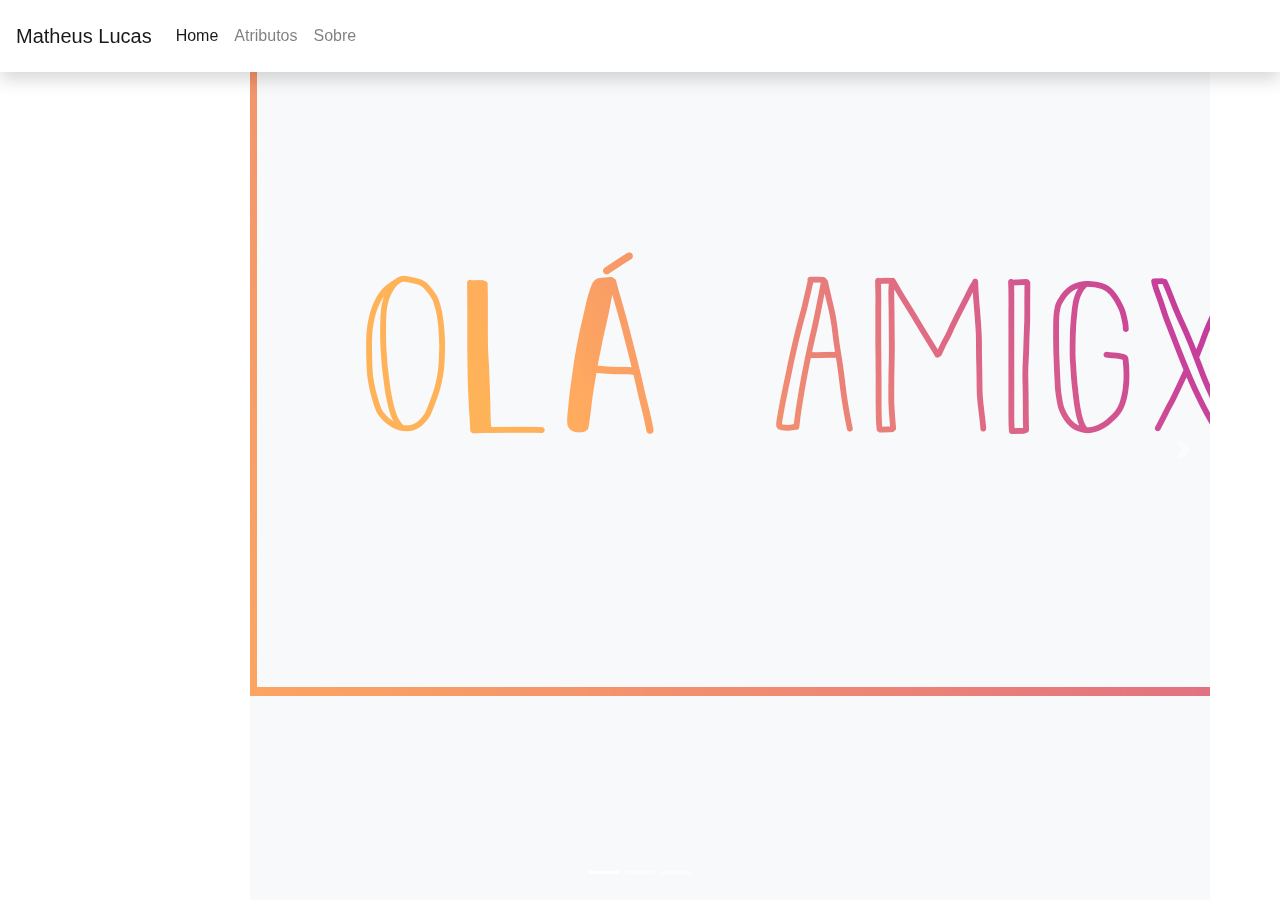
<file: src/index.html>
<!DOCTYPE html>
<html lang="en">
<head>
    
    <meta charset="UTF-8">
    <meta name="viewport" content="width=device-width, initial-scale=1.0">
    <title>Home</title>
    
    <!-- Referencia ao meu arquivo CSS!--> 
    <link rel="stylesheet" type="text/css" href="../style/index.css">

     <!-- Referencia ao Boostrap!--> 
     <link rel="stylesheet" href="https://stackpath.bootstrapcdn.com/bootstrap/4.4.1/css/bootstrap.min.css" integrity="sha384-Vkoo8x4CGsO3+Hhxv8T/Q5PaXtkKtu6ug5TOeNV6gBiFeWPGFN9MuhOf23Q9Ifjh" crossorigin="anonymous">
     <link rel="stylesheet" href="https://cdnjs.cloudflare.com/ajax/libs/font-awesome/4.7.0/css/font-awesome.min.css">
     <link rel="shortcut icon" type="image/x-icon" href="../templates/icon.png">


</head>
<body>
   
  <header>
    <nav class="navbar navbar-expand-lg navbar-light fixed-top shadow p-3 mb-5 bg-white fixed-top">
        <a class="navbar-brand" href="#">Matheus Lucas</a>
        
        <button class="navbar-toggler" type="button" data-toggle="collapse" data-target="#navbarNavAltMarkup" aria-controls="navbarNavAltMarkup" aria-expanded="false" aria-label="Toggle navigation">
          <span class="navbar-toggler-icon"></span>
        </button>
        
        <div class="collapse navbar-collapse" id="navbarNavAltMarkup">
          <div class="navbar-nav">
            <a class="nav-item nav-link active" href="index.html">Home <span class="sr-only">(current)</span></a>
            <a class="nav-item nav-link" href="atributs.html">Atributos</a>
            <a class="nav-item nav-link" href="sobre.html">Sobre</a>
            
          </div>
        </div>
      </nav>
   </header> 
   
   <main>
      <div id="carouselExampleIndicators" class="carousel slide position-relative h-100 w-100" data-ride="carousel">
        <ol class="carousel-indicators">
          <li data-target="#carouselExampleIndicators" data-slide-to="0" class="active"></li>
          <li data-target="#carouselExampleIndicators" data-slide-to="1"></li>
          <li data-target="#carouselExampleIndicators" data-slide-to="2"></li>
        </ol>
        <div class="carousel-inner h-50 w-75 " id="layout1">
          <div class="carousel-item active h-50 w-50 ">
            <img src="../templates/block2.png" class="d-block  " alt="...">
          </div>
          <div class="carousel-item">
            <img src="../templates/block1.png" class="d-block " alt="...">
          </div>
        </div>
        <a class="carousel-control-prev" href="#carouselExampleIndicators" role="button" data-slide="prev">
          <span class="carousel-control-prev-icon" aria-hidden="true"></span>
          <span class="sr-only">Previous</span>
        </a>
        <a class="carousel-control-next" href="#carouselExampleIndicators" role="button" data-slide="next">
          <span class="carousel-control-next-icon" aria-hidden="true"></span>
          <span class="sr-only">Next</span>
        </a>
    </div>
    
   </main>
  
   <!-- Referencia aos scripts do Boostrap!--> 
  <script src="https://code.jquery.com/jquery-3.4.1.slim.min.js" integrity="sha384-J6qa4849blE2+poT4WnyKhv5vZF5SrPo0iEjwBvKU7imGFAV0wwj1yYfoRSJoZ+n" crossorigin="anonymous"></script>
  <script src="https://cdn.jsdelivr.net/npm/popper.js@1.16.0/dist/umd/popper.min.js" integrity="sha384-Q6E9RHvbIyZFJoft+2mJbHaEWldlvI9IOYy5n3zV9zzTtmI3UksdQRVvoxMfooAo" crossorigin="anonymous"></script>
  <script src="https://stackpath.bootstrapcdn.com/bootstrap/4.4.1/js/bootstrap.min.js" integrity="sha384-wfSDF2E50Y2D1uUdj0O3uMBJnjuUD4Ih7YwaYd1iqfktj0Uod8GCExl3Og8ifwB6" crossorigin="anonymous"></script>         
   

</body>
  
</html>
</file>
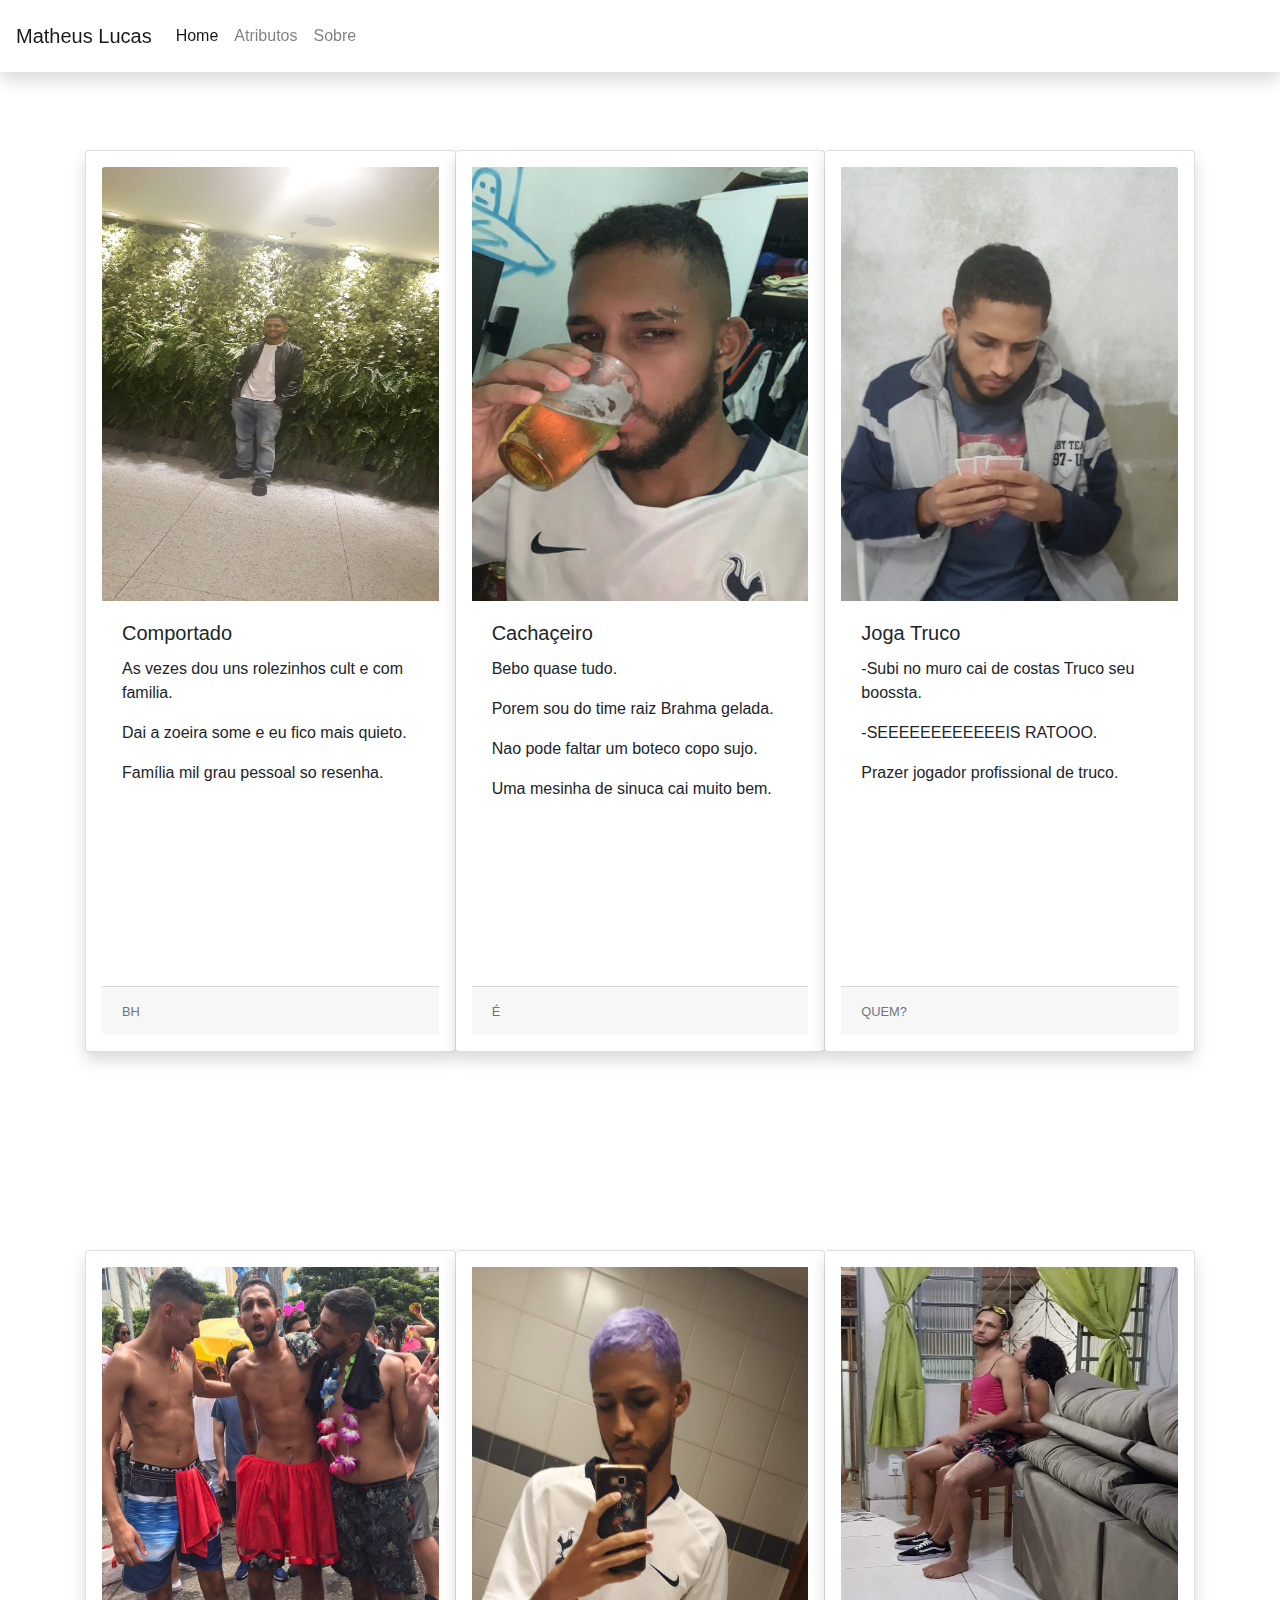
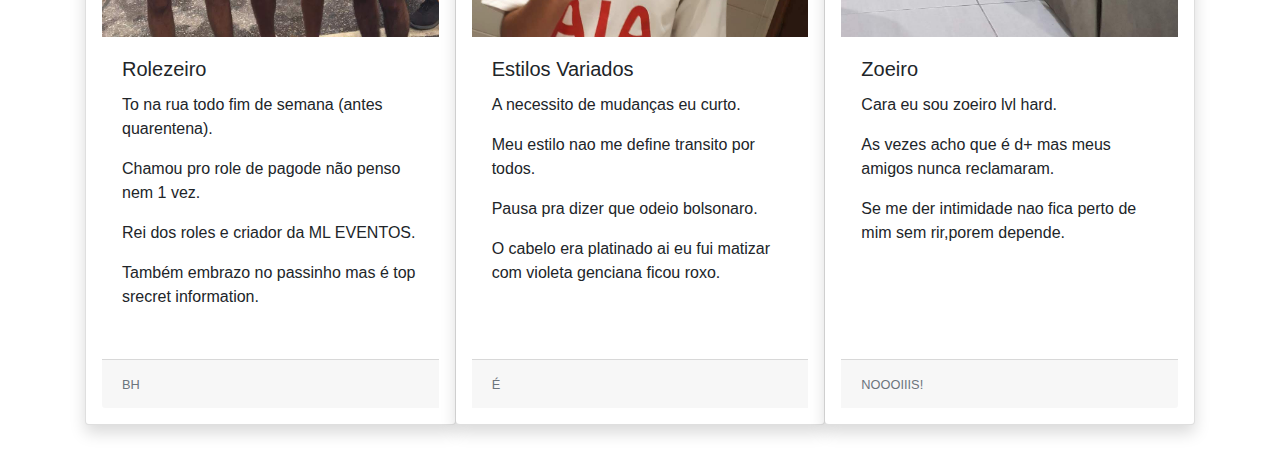
<file: src/atributs.html>
<!DOCTYPE html>
<html lang="en">
<head>
    
    <meta charset="UTF-8">
    <meta name="viewport" content="width=device-width, initial-scale=1.0">
    <title>Atributos</title>
    
    <!-- Referencia ao meu arquivo CSS!--> 
    <link rel="stylesheet" type="text/css" href="../style/atributs.css">

     <!-- Referencia ao Boostrap!--> 
     <link rel="stylesheet" href="https://stackpath.bootstrapcdn.com/bootstrap/4.4.1/css/bootstrap.min.css" integrity="sha384-Vkoo8x4CGsO3+Hhxv8T/Q5PaXtkKtu6ug5TOeNV6gBiFeWPGFN9MuhOf23Q9Ifjh" crossorigin="anonymous">
     <link rel="stylesheet" href="https://cdnjs.cloudflare.com/ajax/libs/font-awesome/4.7.0/css/font-awesome.min.css">
     <link rel="shortcut icon" type="image/x-icon" href="../templates/icon.png">


</head>
<body>
   <header>
    <nav class="navbar navbar-expand-lg navbar-light fixed-top shadow p-3 mb-5 bg-white fixed-top">
        <a class="navbar-brand" href="#">Matheus Lucas</a>
        
        <button class="navbar-toggler" type="button" data-toggle="collapse" data-target="#navbarNavAltMarkup" aria-controls="navbarNavAltMarkup" aria-expanded="false" aria-label="Toggle navigation">
          <span class="navbar-toggler-icon"></span>
        </button>
        
        <div class="collapse navbar-collapse" id="navbarNavAltMarkup">
          <div class="navbar-nav">
            <a class="nav-item nav-link active" href="index.html">Home <span class="sr-only">(current)</span></a>
            <a class="nav-item nav-link" href="atributs.html">Atributos</a>
            <a class="nav-item nav-link" href="sobre.html">Sobre</a>
            
          </div>
        </div>
      </nav>
   </header> 
   <main>
    <div class="card-group container position-relative" id="g1">
        <div class="card shadow p-3 mb-5 bg-white rounded">
          <img src="../templates/comportado.png" class="card-img-top mw-100 h-50" alt="...">
          <div class="card-body">
            <h5 class="card-title">Comportado</h5>
            <p class="card-text">As vezes dou uns rolezinhos cult e com familia.</p>
            <p>Dai a zoeira some e eu fico mais quieto.</p>
            <p>Família mil grau pessoal so resenha. </p>
          </div>
          <div class="card-footer">
            <small class="text-muted">BH</small>
          </div>
        </div>
        <div class="card shadow p-3 mb-5 bg-white rounded">
          <img src="../templates/ee.png" class="card-img-top mw-100 h-50" alt="...">
          <div class="card-body">
            <h5 class="card-title">Cachaçeiro</h5>
            <p class="card-text">Bebo quase tudo.   </p>
            <p>Porem sou do time raiz Brahma gelada.</p>
            <p>Nao pode faltar um boteco copo sujo.</p>
            <p>Uma mesinha de sinuca cai muito bem.</p>
          </div>
          <div class="card-footer">
            <small class="text-muted">É</small>
          </div>
        </div>
        <div class="card shadow p-3 mb-5 bg-white rounded">
          <img src="../templates/truco.png" class="card-img-top mw-100 h-50" alt="...">
          <div class="card-body">
            <h5 class="card-title">Joga Truco</h5>
            <p class="card-text">-Subi no muro cai de costas Truco seu boossta. </p>
            <p>-SEEEEEEEEEEEEIS RATOOO.</p>
            <p>Prazer jogador profissional de truco.</p>
          </div>
          <div class="card-footer">
            <small class="text-muted">QUEM?</small>
          </div>
        </div>
      </div>
      
      <div class="card-group container position-relative " id="g2">
        <div class="card shadow p-3 mb-5 bg-white rounded">
          <img src="../templates/dd.png" class="card-img-top mw-100 h-50" alt="...">
          <div class="card-body">
            <h5 class="card-title">Rolezeiro</h5>
            <p class="card-text">To na rua todo fim de semana (antes quarentena).</p>
            <p>Chamou pro role de pagode não penso nem 1 vez.</p>
            <p>Rei dos roles e criador da ML EVENTOS.</p>
            <p>Também embrazo no passinho mas é top srecret information.</p>
          </div>
          <div class="card-footer">
            <small class="text-muted">BH</small>
          </div>
        </div>
        <div class="card shadow p-3 mb-5 bg-white rounded ">
          <img src="../templates/bb.png" class="card-img-top mw-100 h-50" alt="...">
          <div class="card-body">
            <h5 class="card-title">Estilos Variados</h5>
            <p class="card-text"> A necessito de mudanças eu curto.</p>
            <p>Meu estilo nao me define transito por todos.</p>
            <p>Pausa pra dizer que odeio bolsonaro.</p>
            <p>O cabelo era platinado ai eu fui matizar com violeta genciana ficou roxo.</p>
        </div>
          <div class="card-footer">
            <small class="text-muted">É</small>
          </div>
        </div>
        <div class="card shadow p-3 mb-5 bg-white rounded ">
          <img src="../templates/aa.png" class="card-img-top mw-100 h-50" alt="...">
          <div class="card-body">
            <h5 class="card-title">Zoeiro</h5>
            <p class="card-text">Cara eu sou zoeiro lvl hard.</p>
            <p>As vezes acho que é d+ mas meus amigos nunca reclamaram.</p>
            <p>Se me der intimidade nao fica perto de mim sem rir,porem depende.</p>
          </div>
          <div class="card-footer">
            <small class="text-muted">NOOOIIIS!</small>
          </div>
        </div>
      </div>
    
    
    </main>
   

</body>
</html>
</file>
<file: style/index.css>
#box{
    position: relative;
    width: 100%;
    top: 10px;
    border-radius: 4px;
}

#teste{
    position: relative;
    width: 100%;
    border-radius: 4px;
}
#layout1{
    position: relative;
    left: 250px;
}
</file>
<file: style/atributs.css>
#g1{
    position: relative;
    width: 100%;
    top: 150px;
    border-radius: 4px;
}

#g2{
    position: relative;
    width: 100%;
    top: 300px;
    border-radius: 4px;
}
</file>
